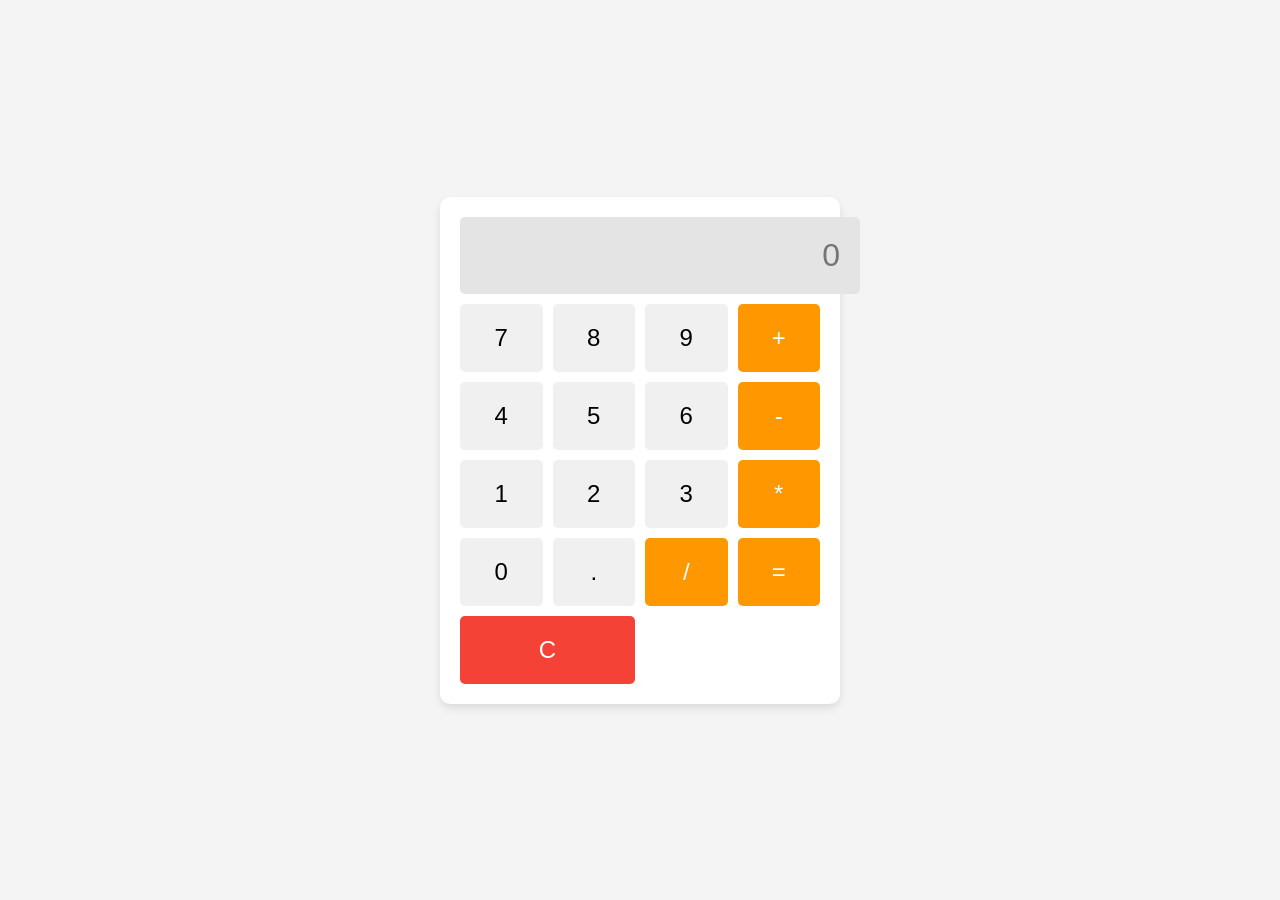
<file: index.html>
<!DOCTYPE html>
<html lang="en">
<head>
  <meta charset="UTF-8" />
  <meta name="viewport" content="width=device-width, initial-scale=1.0" />
  <title>Calculator</title>
  <link rel="stylesheet" href="style.css" />
</head>
<body>
  <div class="calculator-container">
    <div class="display">
      <input type="text" id="display" disabled placeholder="0" />
    </div>
    <div class="buttons">
      <button class="btn" onclick="appendToDisplay('7')">7</button>
      <button class="btn" onclick="appendToDisplay('8')">8</button>
      <button class="btn" onclick="appendToDisplay('9')">9</button>
      <button class="btn operator" onclick="appendToDisplay('+')">+</button>

      
      <button class="btn" onclick="appendToDisplay('4')">4</button>
      <button class="btn" onclick="appendToDisplay('5')">5</button>
      <button class="btn" onclick="appendToDisplay('6')">6</button>
      <button class="btn operator" onclick="appendToDisplay('-')">-</button>

      <button class="btn" onclick="appendToDisplay('1')">1</button>
      <button class="btn" onclick="appendToDisplay('2')">2</button>
      <button class="btn" onclick="appendToDisplay('3')">3</button>
      <button class="btn operator" onclick="appendToDisplay('*')">*</button>

      <button class="btn" onclick="appendToDisplay('0')">0</button>
      <button class="btn" onclick="appendToDisplay('.')">.</button>
      <button class="btn operator" onclick="appendToDisplay('/')">/</button>
      <button class="btn operator" onclick="calculate()">=</button>

      <button class="btn clear" onclick="clearDisplay()">C</button>
    </div>
  </div>

  <script src="script.js"></script>
</body>
</html>
</file>
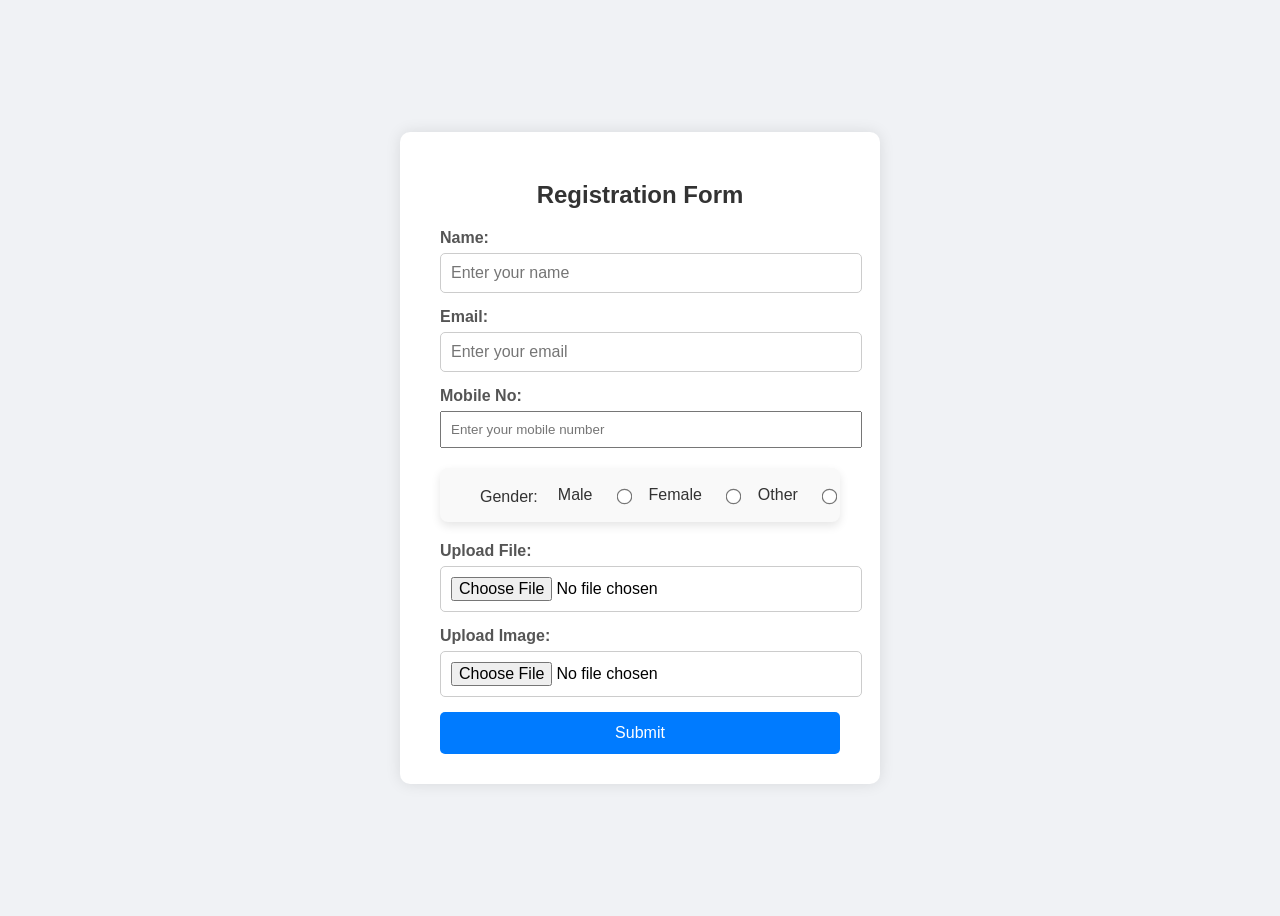
<file: formupload/index.html>
<!DOCTYPE html>
<html lang="en">
<head>
  <meta charset="UTF-8" />
  <meta name="viewport" content="width=device-width, initial-scale=1.0"/>
  <title>Styled Form</title>
    <link rel="stylesheet" href="style.css"/>
</head>
<body>
  
  <div class="form-container">
    <h2>Registration Form</h2>
    <form id="userForm">
      <div class="form-group">
        <label for="name">Name:</label>
        <input type="text" placeholder="Enter your name" id="name" name="name" />
      </div>

      <div class="form-group">
        <label for="email">Email:</label>
        <input type="text" placeholder="Enter your email" id="email" name="email" />
      </div>

      <div class="form-group">
        <label for="mobile">Mobile No:</label>
        <input type="number" placeholder="Enter your mobile number" id="mobile" name="mobile"  />
      </div>


<!-- 
     
<div class="form-group">
  <label for="gender">Gender:</label> 
  <select name="gender" id="gender" required>
    <option value="" disabled selected>Select Gender</option>
    <option value="Male">Male</option>
    <option value="Female">Female</option>
    <option value="Other">Other</option>  
  </select>
</div> -->


    
      
<div class="form-group" id="form-group-id">
  <label for="gender">Gender:</label><br>

  
  <label for="gender-male">Male</label><br>
  <input type="radio" id="gender-male" name="gender-radio" value="Male"/>


  <label for="gender-female">Female</label><br>
  <input type="radio" id="gender-female" name="gender-radio" value="Female"/>  

  <label for="gender-other">Other</label><br>
  <input type="radio" id="gender-other" name="gender-radio" value="Other"/>

  <input type="hidden" id="gender" name="gender" />
</div>

     

      <div class="form-group">
        <label for="file">Upload File:</label>
        <input type="file" id="file" name="file" accept=".csv" />
      </div>

      <div class="form-group">
        <label for="img">Upload Image:</label>
        <input type="file" id="img" name="img" accept="image/png,image/jpeg" />
      </div>

      <input type="submit" id="submit" value="Submit" />
    </form>
    
    <div id="loader" style="display: none;">
  <div class="spinner"></div>
</div>

 
</div>

  </div>
  <script src="script.js">
    
  </script>
</body>
</html>
</file>
<file: style.css>
body {
    font-family: Arial, sans-serif;
    background: #f4f4f4;
    margin: 0;
    padding: 0;
    display: flex;
    justify-content: center;
    align-items: center;
    height: 100vh;
  }
  
  .calculator-container {
    width: 360px;
    background: #fff;
    border-radius: 10px;
    box-shadow: 0 4px 8px rgba(0, 0, 0, 0.1);
    padding: 20px;
  }
  
  .display input {
    width: 100%;
    padding: 20px;
    font-size: 2rem;
    text-align: right;
    border: none;
    background: #e4e4e4;
    border-radius: 5px;
    margin-bottom: 10px;
  }
  
  .buttons {
    display: grid;
    grid-template-columns: repeat(4, 1fr);
    grid-gap: 10px;
  }
  
  .btn {
    padding: 20px;
    font-size: 1.5rem;
    border: none;
    background: #f0f0f0;
    border-radius: 5px;
    cursor: pointer;
    transition: background 0.3s;
  }
  
  .btn:hover {
    background: #e0e0e0;
  }
  
  .operator {
    background: #ff9800;
    color: white;
  }
  
  .operator:hover {
    background: #e68900;
  }
  
  .clear {
    background: #f44336;
    color: white;
    grid-column: span 2;
  }
  
  .clear:hover {
    background: #e53935;
  }
</file>
<file: formupload/style.css>
body {
  font-family: 'Segoe UI', Tahoma, Geneva, Verdana, sans-serif;
  background-color: #f0f2f5;
  display: flex;
  justify-content: center;
  align-items: center;
  height: 100vh;
}

.form-container {
  background-color: #ffffff;
  padding: 30px 40px;
  border-radius: 10px;
  box-shadow: 0 0 15px rgba(0, 0, 0, 0.1);
  width: 100%;
  max-width: 400px;
}

.form-container h2 {
  text-align: center;
  margin-bottom: 20px;
  color: #333;
}

.form-group {
  margin-bottom: 15px;

}

#form-group-id{
  display: flex;
 gap: 10px;
}

label {
  display: block;
  margin-bottom: 6px;
  color: #555;
  font-weight: 600;
}

input[type="text"],
input[type="file"] {
  width: 100%;
  padding: 10px;
  border: 1px solid #ccc;
  border-radius: 5px;
  font-size: 1rem;
}

input[type="submit"] {
  width: 100%;
  padding: 12px;
  background-color: #007bff;
  border: none;
  color: #fff;
  font-size: 1rem;
  border-radius: 5px;
  cursor: pointer;
  transition: background-color 0.3s ease;
}

input[type="submit"]:hover {
  background-color: #0056b3;
}

#gender{
  width: 104%;
  text-align: center;
  padding: 6px;
}

#mobile{
  width: 100%;

  padding: 9px;
}

.error {
  color: red;
  font-size: 0.9em;
  margin-top: 5px;
} 




#form-group-id {
  font-family: 'Segoe UI', Tahoma, Geneva, Verdana, sans-serif;
  background-color: #f9f9f9;
  padding: 10px 40px;
  border-radius: 8px;
  max-width: 900px;
  box-shadow: 0 4px 10px rgba(0, 0, 0, 0.1);
  margin: 20px auto;
}

#form-group-id label {
  display: block;
  margin-top: 10px;
  font-weight: 500;
  color: #333;
}

#form-group-id input[type="radio"] {
  margin-right: 8px;
  transform: scale(1.2);
  vertical-align: middle;
  cursor: pointer;
}

#form-group-id label[for^="gender-"] {
  display: flex;
  align-items: center;
  cursor: pointer;
  margin-top: 5px;
}

#form-group-id label[for^="gender-"]::before {
  content: "";
  display: inline-block;
  width: 0;
  height: 0;
}

input[type="hidden"] {
  display: none;
}

.loader-overlay {
position: fixed;
top: 0;
left: 0;
width: 100%;
height: 100%;
background-color: rgba(255, 255, 255, 0.7);
display: flex;
justify-content: center;
align-items: center;
z-index: 9999;
}

.spinner {
width: 60px;
height: 60px;
border: 6px solid #ccc;
border-top: 6px solid #007bff;
border-radius: 50%;
animation: spin 1s linear infinite;
}

@keyframes spin {
to {
  transform: rotate(360deg);
}
}

#loader {
position: fixed;
top: 0;
left: 0;
width: 100%;
height: 100%;
background-color: rgba(255, 255, 255, 0.7);
display: flex;
justify-content: center;
align-items: center;
z-index: 9999;
}

.spinner {
border: 6px solid #f3f3f3;
border-top: 6px solid #007bff;
border-radius: 50%;
width: 50px;
height: 50px;
animation: spin 1s linear infinite;
}

@keyframes spin {
0% { transform: rotate(0deg); }
100% { transform: rotate(360deg); }
}
</file>
